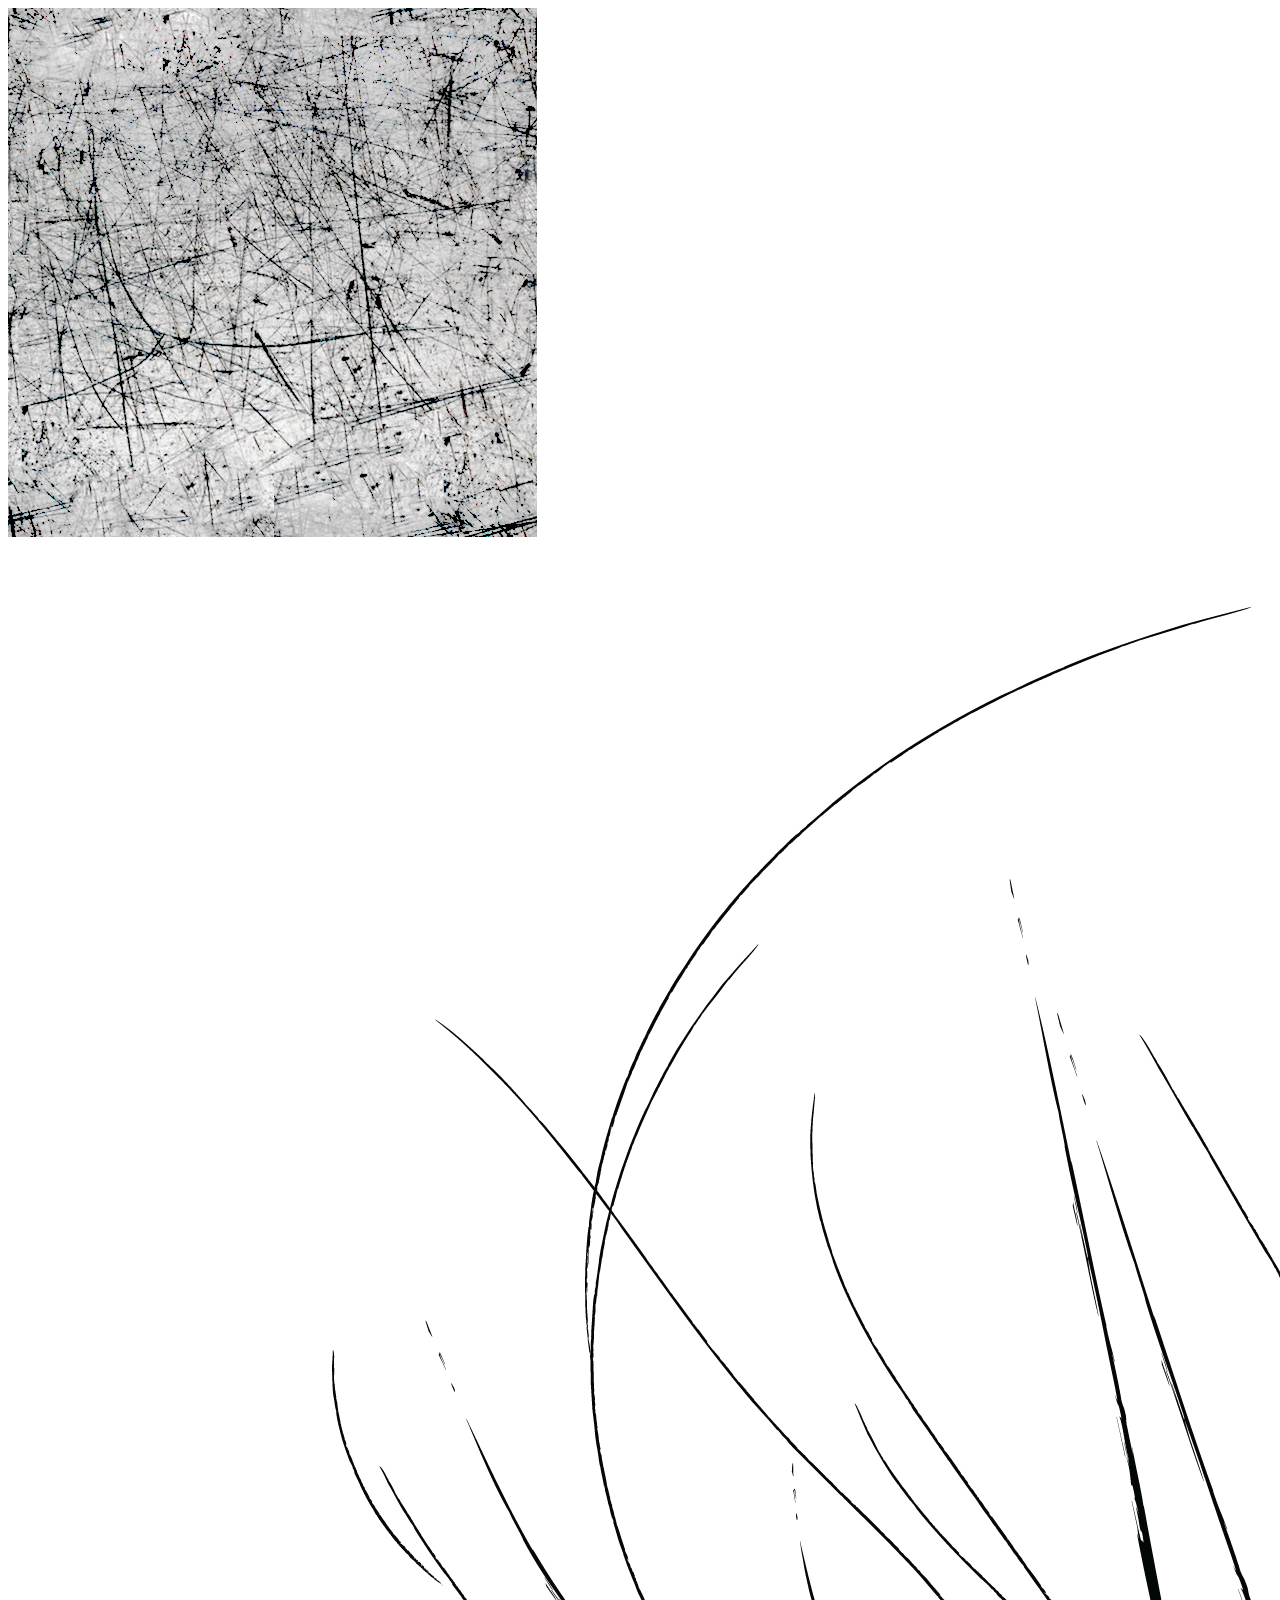
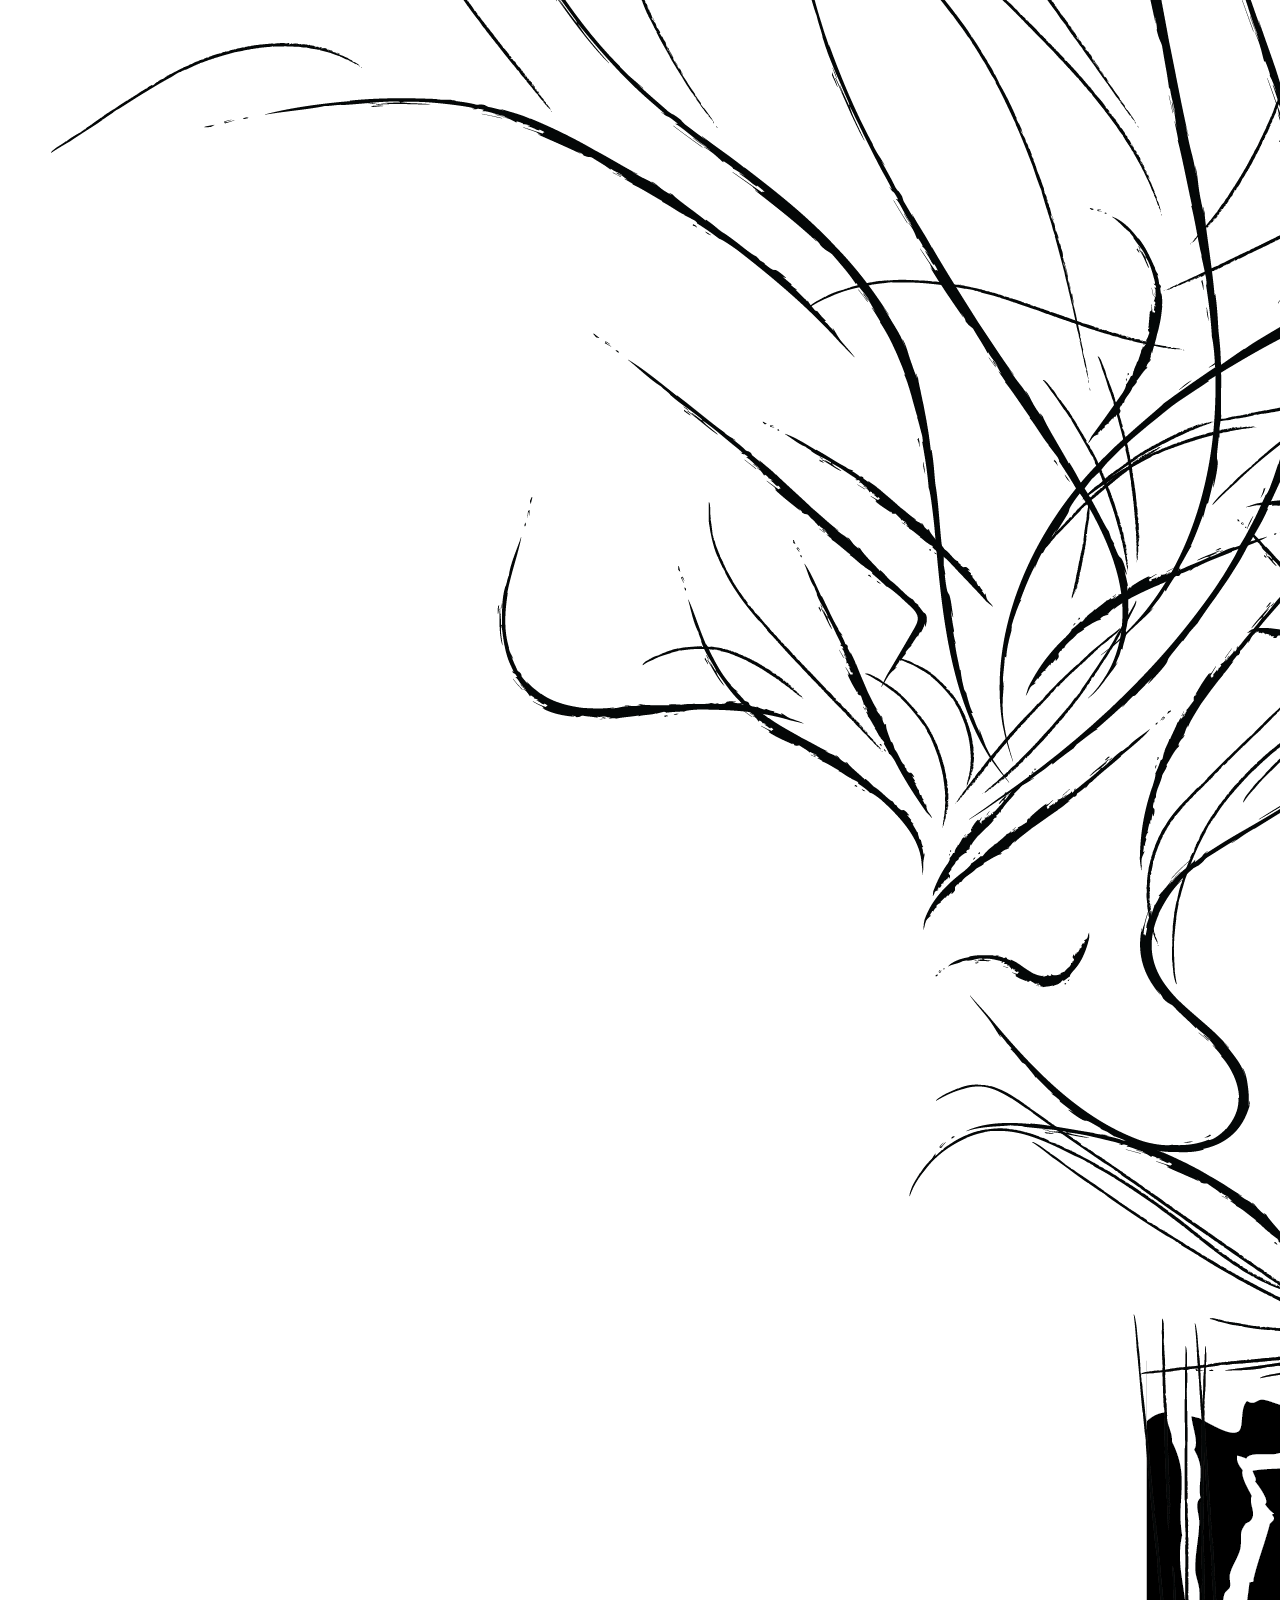
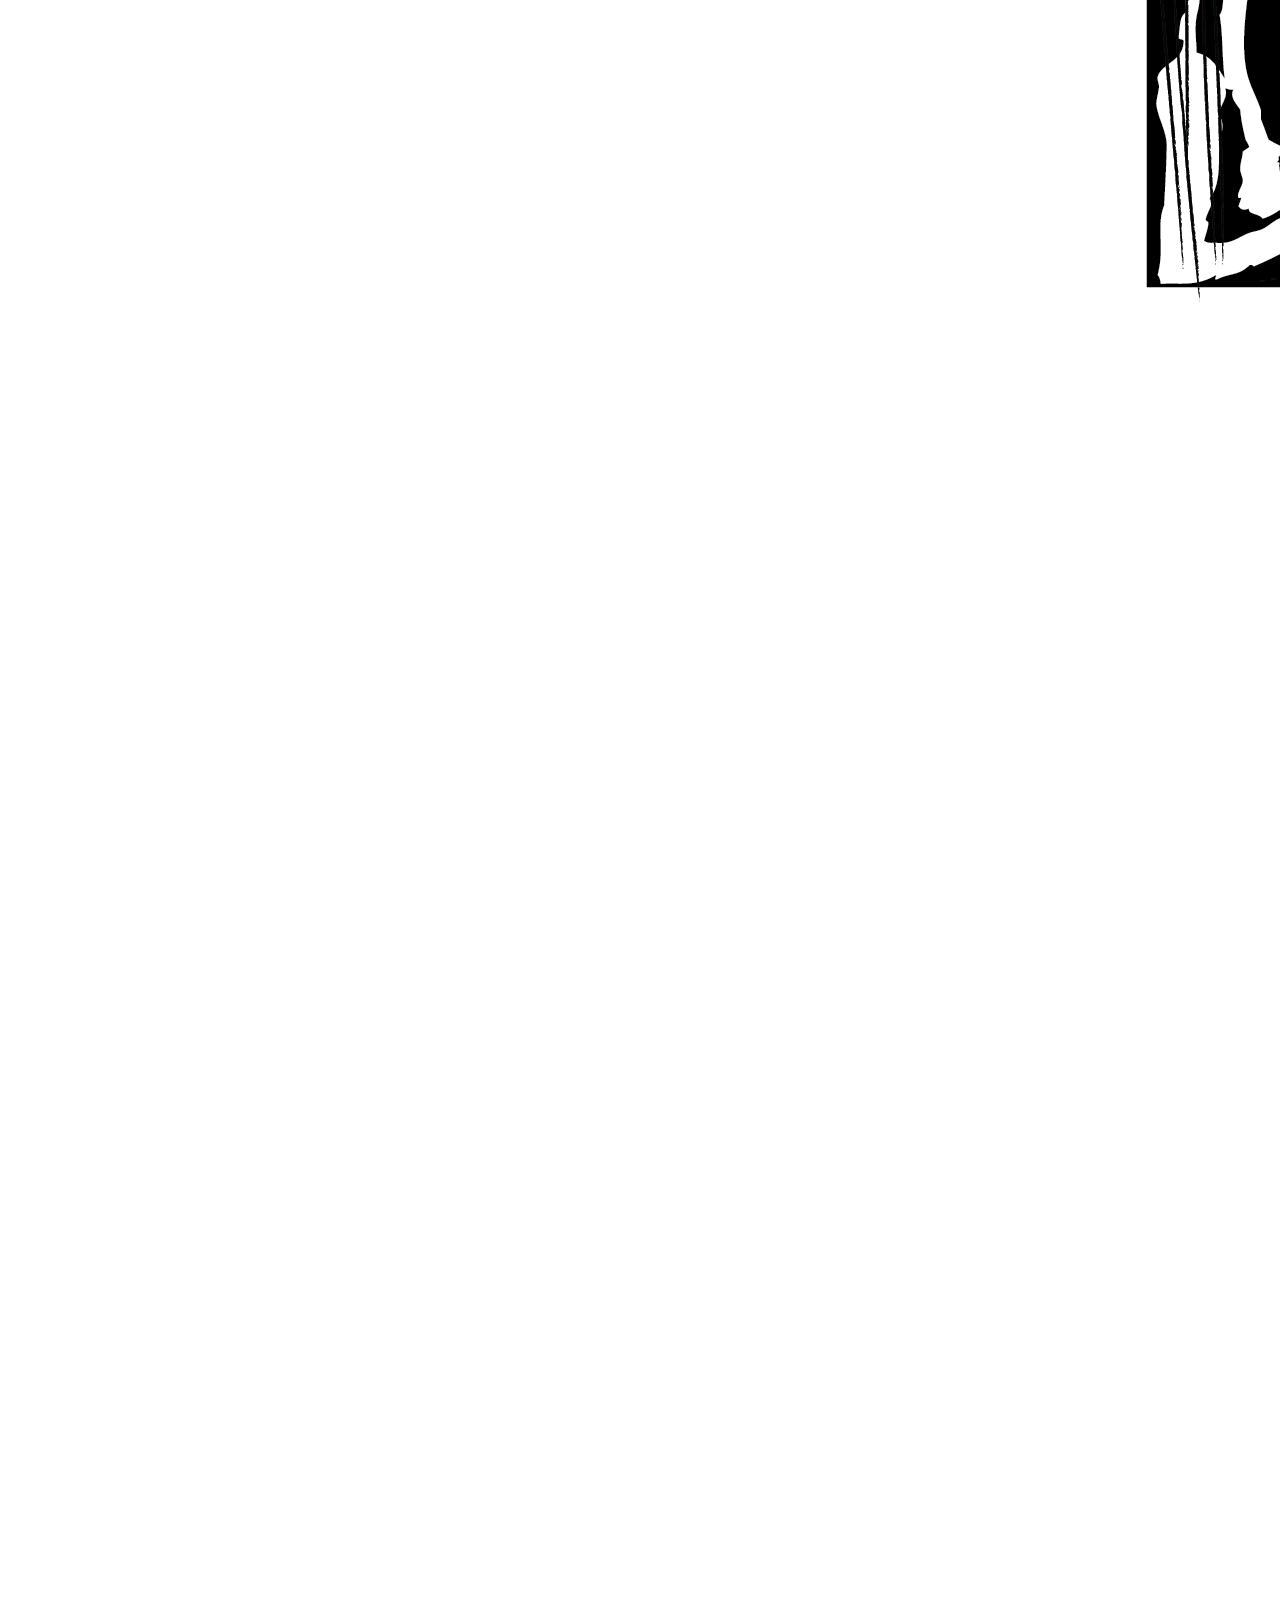
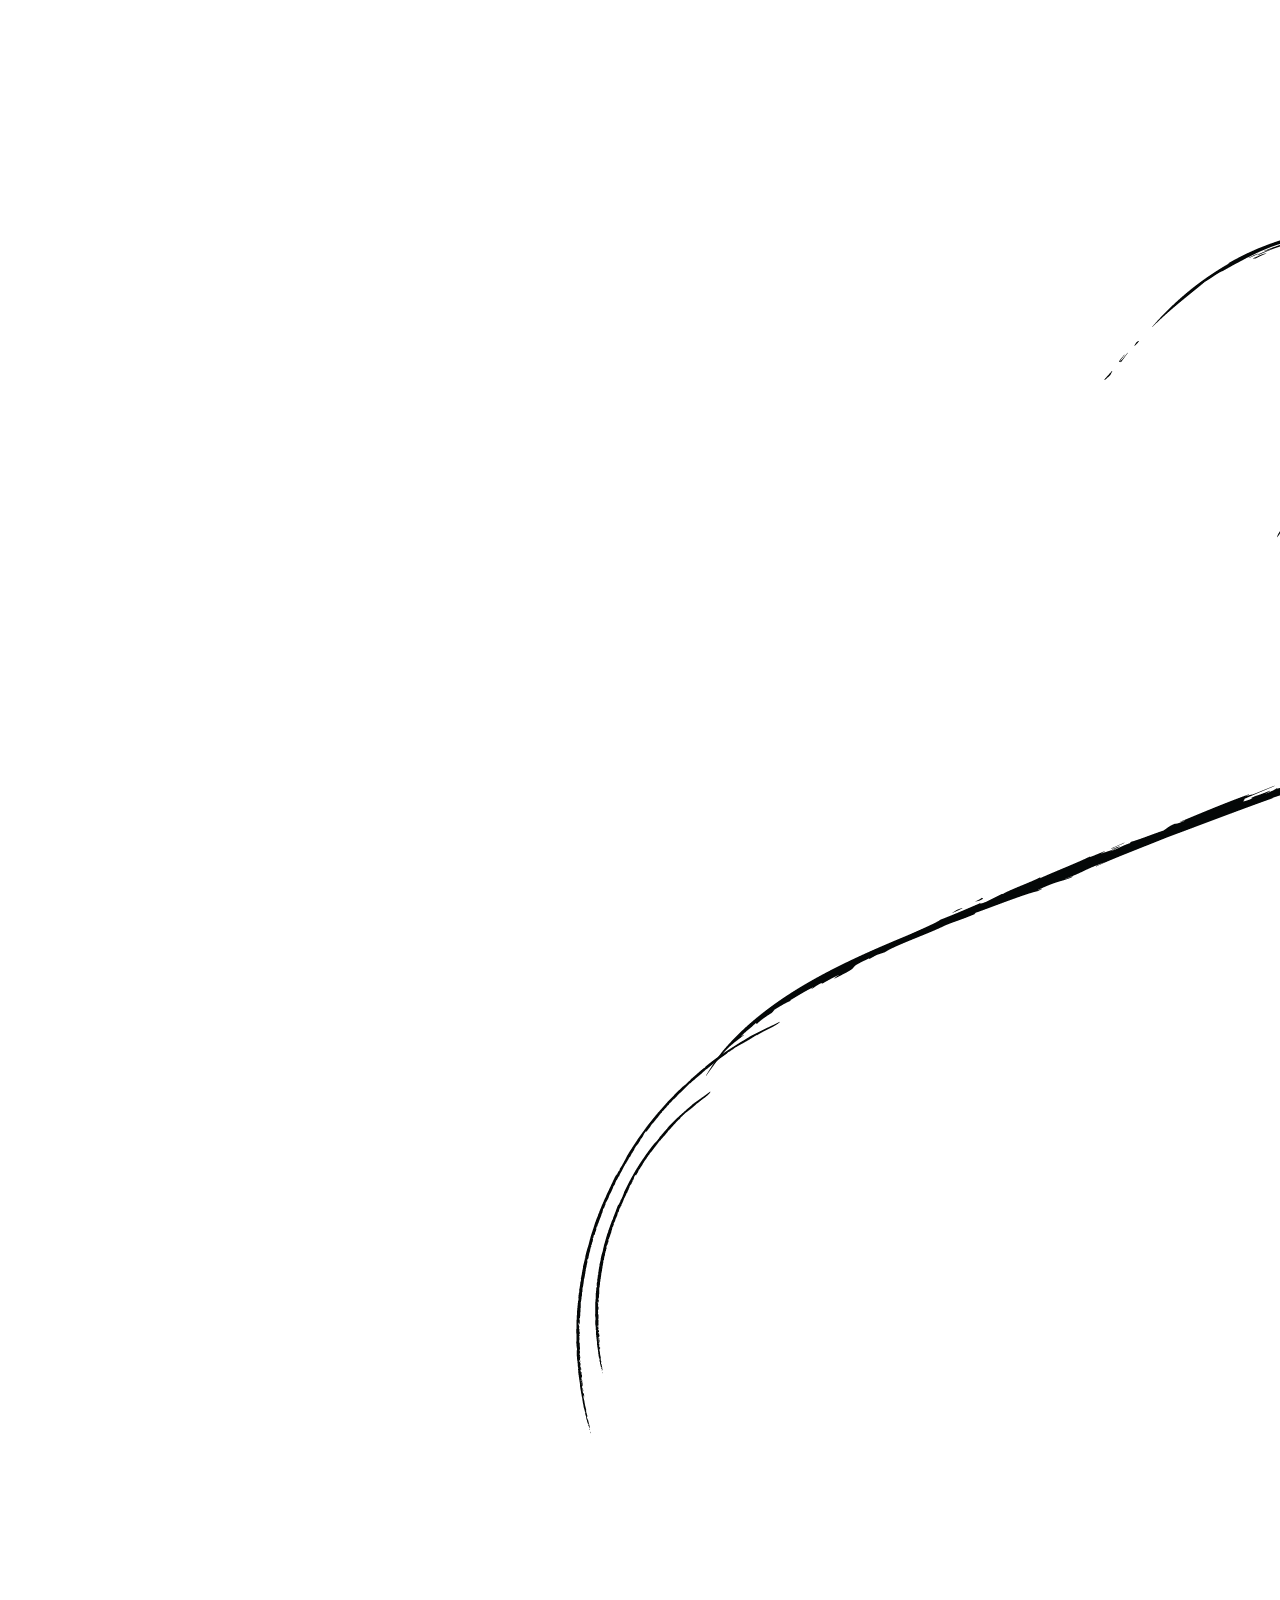
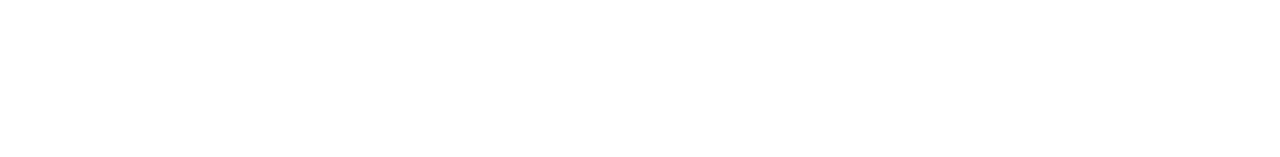
<file: 2.html>
<!DOCTYPE html>
<html>
  <head>
    <meta charset="utf-8">
    <title>VR Book by Be Button</title>
    <link rel="apple-touch-icon" sizes="180x180" href="apple-touch-icon.png">
    <link rel="icon" type="image/png" sizes="32x32" href="favicon-32x32.png">
    <link rel="icon" type="image/png" sizes="16x16" href="favicon-16x16.png">
    <link rel="manifest" href="webmanifest.json">
    <meta name="description" content="Be Button nr.2: Spejling spejling, VR Book publication.">
    <meta name="apple-mobile-web-app-capable" content="yes">
    <script src="https://aframe.io/releases/1.0.4/aframe.min.js"></script>
    <script src="page2.js"></script>

  </head>

  <body>
    <a-scene id="scene" shadow="autoUpdate: false" background="color: #ffffff">

<!-- ASSETS  -->
      <a-assets>

        <a-mixin id='typeButton' ground geometry='primitive:triangle; height:0.2; width:0.2' rotation='0 0 -90' scale='0.2 0.2'></a-mixin>
          <a-asset-item id="2-obj" src="assets/model2.obj"></a-asset-item>
          <a-asset-item id="2-mtl" src="assets/model2.mtl"></a-asset-item>
          <a-asset-item id="spejl-obj" src="assets/spejl.obj"></a-asset-item>
          <a-asset-item id="spejl-mtl" src="assets/spejl.mtl"></a-asset-item>
          <a-asset-item id="spejl2-obj" src="assets/spejling.obj"></a-asset-item>
          <a-asset-item id="spejl2-mtl" src="assets/spejling.mtl"></a-asset-item>
          <img id="skrach" src="assets/skrach-infin-bright.jpg">
          <img id="tree1" src="assets/drawww-02.png">
          <img id="tree2" src="assets/drawww-03.png">

        </a-assets>

<!-- Entities go here -->

<a-entity id="full-text" position="1 2.45 -2.4">
<a-entity id="type1" class="full-text" text="font: GARABD3.TTF-msdf.json; align: left; width: 9; color: #000; negate:false;
value:
Skeens
;" position="1.066 6.28 -2.8" rotation="0 0 0" visible="false"
animation__in="property: visible; from: false; to: true; dur: 2000; delay: 0; easing: easeOutQuad; autoplay: false"
animation__turn="property: rotation; from: 0 0 0; to: -31.863 17,463 13.947; dur: 1000; delay: 14000; autoplay: false"
animation__fall="property: position; from: 1.066 6.28 -2.8; to: 1.283 -1.021 -2.8; dur: 1000; delay: 14000; autoplay: false"
></a-entity>
<a-entity id="type2" class="full-text" text="font: GARABD3.TTF-msdf.json; align: left; width: 9; color: #000; negate:false;
value:
omvendte
;" position="2.675 6.28 -2.8" rotation="0 0 0" visible="false"
animation__in="property: visible; from: false; to: true; dur: 2000; delay: 0; easing: easeOutQuad; autoplay: false"
animation__turn="property: rotation; from: 0 0 0; to: 58.278 0 0; dur: 1000; delay: 14000; autoplay: false"
animation__fall="property: position; from: 2.675 6.28 -2.8; to: 2.675 -1.966 -.0789; dur: 1000; delay: 14000; autoplay: false"></a-entity>
<a-entity id="type3" class="full-text" text="font: GARABD3.TTF-msdf.json; align: left; width: 9; color: #000; negate:false;
value:
spejl
;" position="4.909 6.28 -2.8" rotation="0 0 0" visible="false"
animation__in="property: visible; from: false; to: true; dur: 2000; delay: 0; easing: easeOutQuad; autoplay: false"
></a-entity>
<a-entity id="type4" class="full-text" text="font: GARABD3.TTF-msdf.json; align: left; width: 9; color: #000; negate:false;
value:
fra
;" position="1.066 5.68 -2.8" rotation="0 0 0" visible="false"
animation__in="property: visible; from: false; to: true; dur: 2000; delay: 0; easing: easeOutQuad; autoplay: false"
animation__turn="property: rotation; from: 0 0 0; to: 0 0 -13.82; dur: 1000; delay: 14000; autoplay: false"
animation__fall="property: position; from: 1.066 5.68 -2.8; to: 1.066 -2.8 -1.44; dur: 1000; delay: 14000; autoplay: false"></a-entity>
<a-entity id="type5" class="full-text" text="font: GARABD3.TTF-msdf.json; align: left; width: 9; color: #000; negate:false;
value:
elskere
;" position="1.066 5.08 -2.8" rotation="0 0 0" visible="false"
animation__in="property: visible; from: false; to: true; dur: 2000; delay: 0; easing: easeOutQuad; autoplay: false"
animation__turn="property: rotation; from: 0 0 0; to: -23.366 0 0; dur: 1000; delay: 14000; autoplay: false"
animation__fall="property: position; from: 1.066 5.08 -2.8; to: 1.066 -1.861 1.458; dur: 1000; delay: 14000; autoplay: false"></a-entity>
<a-entity id="type6" class="full-text" text="font: GARABD3.TTF-msdf.json; align: left; width: 9; color: #000; negate:false;
value:
i ske
;" position="2.674 5.08 -2.8" rotation="0 0 0" visible="false"
animation__in="property: visible; from: false; to: true; dur: 2000; delay: 0; easing: easeOutQuad; autoplay: false"
animation__fall="property: position; from: 2.674 5.08 -2.8; to: 2.674 -1.912 2.152; dur: 1000; delay: 14000; autoplay: false"></a-entity>
<a-entity id="type7" class="full-text" text="font: GARABD3.TTF-msdf.json; align: left; width: 9; color: #000; negate:false;
value:
til
;" position="3.8 5.08 -2.8" rotation="0 0 0" visible="false"
animation__in="property: visible; from: false; to: true; dur: 2000; delay: 0; easing: easeOutQuad; autoplay: false"
animation__turn="property: rotation; from: 0 0 0; to: 0 0 33.118; dur: 1000; delay: 14000; autoplay: false"
animation__fall="property: position; from: 3.8 5.08 -2.8; to: 3.8 0.462 -2.8; dur: 1000; delay: 14000; autoplay: false"></a-entity>
<a-entity id="type8" class="full-text" text="font: GARABD3.TTF-msdf.json; align: left; width: 9; color: #000; negate:false;
value:
ordspil
;" position="1.066 4.48 -2.8" rotation="0 0 0" visible="false"
animation__in="property: visible; from: false; to: true; dur: 2000; delay: 0; easing: easeOutQuad; autoplay: false"
animation__turn="property: rotation; from: 0 0 0; to: 0 0 -33.311; dur: 1000; delay: 14000; autoplay: false"
animation__fall="property: position; from: 1.066 4.48 -2.8; to: 2.61 -4.037 -2.8; dur: 1000; delay: 14000; autoplay: false"></a-entity>
<a-entity id="type9" class="full-text" text="font: GARABD3.TTF-msdf.json; align: left; width: 9; color: #000; negate:false;
value:
i hænder,
;" position="2.674 4.48 -2.8" rotation="0 0 0" visible="false"
animation__in="property: visible; from: false; to: true; dur: 2000; delay: 0; easing: easeOutQuad; autoplay: false"
animation__turn="property: rotation; from: 0 0 0; to: 64.346 61.052 45.148; dur: 1000; delay: 14000; autoplay: false"
animation__fall="property: position; from: 2.674 4.48 -2.8; to: 2.674 -0.568 -2.8; dur: 1000; delay: 14000; autoplay: false"></a-entity>
<a-entity id="type10" class="full-text" text="font: GARABD3.TTF-msdf.json; align: left; width: 9; color: #000; negate:false;
value:
stød i
;" position="1.066 3.88 -2.8" rotation="0 0 0" visible="false"
animation__in="property: visible; from: false; to: true; dur: 2000; delay: 0; easing: easeOutQuad; autoplay: false"
animation__turn="property: rotation; from: 0 0 0; to: 64.346 61.052 45.148; dur: 1000; delay: 14000; autoplay: false"
animation__fall="property: position; from: 1.066 3.88 -2.8; to: 2.674 -0.568 -2.8; dur: 1000; delay: 14000; autoplay: false"></a-entity>
<a-entity id="type11" class="full-text" text="font: GARABD3.TTF-msdf.json; align: left; width: 9; color: #000; negate:false;
value:
modersmålet, -
;" position="2.403 3.88 -2.8" rotation="0 0 0" visible="false"
animation__in="property: visible; from: false; to: true; dur: 2000; delay: 0; easing: easeOutQuad; autoplay: false"
animation__turn="property: rotation; from: 0 0 0; to: 59.073 44.678 0; dur: 1000; delay: 14000; autoplay: false"
animation__fall="property: position; from: 2.403 3.88 -2.8; to: 1.575 -1.847 -1.342; dur: 1000; delay: 14000; autoplay: false"></a-entity>
<a-entity id="type12" class="full-text" text="font: GARABD3.TTF-msdf.json; align: left; width: 9; color: #000; negate:false;
value:
kroppe
;" position="1.066 3.28 -2.8" rotation="0 0 0" visible="false"
animation__in="property: visible; from: false; to: true; dur: 2000; delay: 0; easing: easeOutQuad; autoplay: false"
animation__turn="property: rotation; from: 0 0 0; to: 0 0 16.114; dur: 1000; delay: 14000; autoplay: false"
animation__fall="property: position; from: 1.066 3.28 -2.8; to: 2.637 -0.681 0.135; dur: 1000; delay: 14000; autoplay: false"></a-entity>
<a-entity id="type13" class="full-text" text="font: GARABD3.TTF-msdf.json; align: left; width: 9; color: #000; negate:false;
value:
nye nære
;" position="1.066 2.68 -2.8" rotation="0 0 0" visible="false"
animation__in="property: visible; from: false; to: true; dur: 2000; delay: 0; easing: easeOutQuad; autoplay: false"
animation__turn="property: rotation; from: 0 0 0; to: 0 0 -37.525; dur: 1000; delay: 14000; autoplay: false"
animation__fall="property: position; from: 1.066 2.68 -2.8; to: 0.23 -3.838 -0.964; dur: 1000; delay: 14000; autoplay: false"></a-entity>
<a-entity id="type14" class="full-text" text="font: GARABD3.TTF-msdf.json; align: left; width: 9; color: #000; negate:false;
value:
venner
;" position="3.116 2.68 -2.8" rotation="0 0 0" visible="false"
animation__in="property: visible; from: false; to: true; dur: 2000; delay: 0; easing: easeOutQuad; autoplay: false"
animation__turn="property: rotation; from: 0 0 0; to: 64.124 0 0; dur: 1000; delay: 16000; autoplay: false"
animation__fall="property: position; from: 3.116 2.68 -2.8; to: 3.116 -1.71 -2.6; dur: 1000; delay: 16000; autoplay: false"></a-entity>
<a-entity id="type15" class="full-text" text="font: GARABD3.TTF-msdf.json; align: left; width: 9; color: #000; negate:false;
value:
pager
;" position="1.066 2.08 -2.8" rotation="0 0 0" visible="false"
animation__in="property: visible; from: false; to: true; dur: 2000; delay: 0; easing: easeOutQuad; autoplay: false"
animation__turn="property: rotation; from: 0 0 0; to: 36.991 0 0; dur: 1000; delay: 14000; autoplay: false"
animation__fall="property: position; from: 1.066 2.08 -2.8; to: 2.153 -1.734 1.457; dur: 1000; delay: 14000; autoplay: false"></a-entity>
<a-entity id="type16" class="full-text" text="font: GARABD3.TTF-msdf.json; align: left; width: 9; color: #000; negate:false;
value:
ud i et
;" position="2.426 2.08 -2.8" rotation="0 0 0" visible="false"
animation__in="property: visible; from: false; to: true; dur: 2000; delay: 0; easing: easeOutQuad; autoplay: false"
animation__turn="property: rotation; from: 0 0 0; to: 0 0 36.893; dur: 1000; delay: 14000; autoplay: false"
animation__fall="property: position; from: 2.426 2.08 -2.8; to: 2.426 0.634 -1.123; dur: 1000; delay: 14000; autoplay: false"></a-entity>
<a-entity id="type17" class="full-text" text="font: GARABD3.TTF-msdf.json; align: left; width: 9; color: #000; negate:false;
value:
sagflora
;" position="1.066 1.48 -2.8" rotation="0 0 0" visible="false"
animation__in="property: visible; from: false; to: true; dur: 2000; delay: 0; easing: easeOutQuad; autoplay: false"
animation__turn="property: rotation; from: 0 0 0; to: 0 -43.151 0; dur: 1000; delay: 14000; autoplay: false"
animation__fall="property: position; from: 1.066 1.48 -2.8; to: 1.066 -1.771 4.143; dur: 1000; delay: 14000; autoplay: false"></a-entity>
<a-entity id="type18" class="full-text" text="font: GARABD3.TTF-msdf.json; align: left; width: 9; color: #000; negate:false;
value:
vippende, -
;" position="2.904 1.48 -2.8" rotation="0 0 0" visible="false"
animation__in="property: visible; from: false; to: true; dur: 2000; delay: 0; easing: easeOutQuad; autoplay: false"
animation__turn="property: rotation; from: 0 0 0; to: 54.44 0 0; dur: 1000; delay: 14000; autoplay: false"
animation__fall="property: position; from: 2.904 1.48 -2.8; to: 1.371 -1.866 0.936; dur: 1000; delay: 14000; autoplay: false"></a-entity>
<a-entity id="type19" class="full-text" text="font: GARABD3.TTF-msdf.json; align: left; width: 9; color: #000; negate:false;
value:
babyøje
;" position="1.066 0.88 -2.8" rotation="0 0 0" visible="false"
animation__in="property: visible; from: false; to: true; dur: 2000; delay: 0; easing: easeOutQuad; autoplay: false"
animation__turn="property: rotation; from: 0 0 0; to: 0 0 25.191; dur: 1000; delay: 14000; autoplay: false"
animation__fall="property: position; from: 1.066 0.88 -2.8; to: 1.066 -0.146 -0.181; dur: 1000; delay: 14000; autoplay: false"></a-entity>
<a-entity id="type20" class="full-text" text="font: GARABD3.TTF-msdf.json; align: left; width: 9; color: #000; negate:false;
value:
babyøje se!
;" position="2.903 0.68 -2.8" rotation="0 0 0" visible="false"
animation__in="property: visible; from: false; to: true; dur: 2000; delay: 0; easing: easeOutQuad; autoplay: false"
animation__turn="property: rotation; from: 0 0 0; to: 11.901 -53.789 0; dur: 1000; delay: 14000; autoplay: false"
animation__fall="property: position; from: 2.903 0.68 -2.8; to: 0.654 -1.778 2.579; dur: 1000; delay: 14000; autoplay: false"></a-entity>
</a-entity>


        <a-obj-model material="" src="#2-obj" position="-2.38 0 2.173" scale="0.01 0.01 0.01" rotation="0 0 0" color="#000000" mtl="#2-mtl" obj-model=""></a-obj-model>
        <a-obj-model material="" src="#2-obj" position="2.38 0 4.665" scale="0.01 0.01 0.01" rotation="0 180 0" color="#000000" mtl="#2-mtl" obj-model=""></a-obj-model>

        <a-obj-model material="" src="#spejl-obj" position="2.963 0.41 -0.794" scale="0.015 0.015 0.015" rotation="0 0 0" color="#000000" mtl="#spejl-mtl" obj-model=""></a-obj-model>
        <a-obj-model material="" src="#spejl2-obj" position="1.468 0.02 -0.822" scale="0.015 0.015 0.015" rotation="0 0 0" color="#000000" mtl="#spejl2-mtl" obj-model=""></a-obj-model>

        <a-image src="#tree1" width="7.5" height="7.5" position="-2.978 3.55 -0.035"></a-image>
        <a-image src="#tree2" width="7.5" height="7.5" position="2.397 3.533 -0.035"></a-image>

        <a-plane material="src:#skrach; repeat: 5 5" height="10" width="10" rotation="-90 0 0" position="0 0 0"></a-plane>

         <a-entity id='on1' class='link' mixin='typeButton' position='-1.12 0.15 4.141' material='color: #9B0000' data-clickable cursor-animator></a-entity>
        <a-entity id='off1' class='link' geometry='primitive:plane; height:0.2; width:0.2' rotation='0 0 -90' scale='0 0' position='-1.15 0.15 4.141' material='color: #9B0000' visible="false" data-clickable cursor-hold></a-entity>


       <a-light type="ambient" color="#d6d6d6"></a-light>
       <a-light position="5.2 11.82 17.84" type="directional" intensity="1.4" light="intensity: 1.06; castShadow: true"></a-light>



<!-- Camera and Cursor -->

     <a-entity cursor="rayOrigin: mouse; fuse: false;"
                raycaster="objects: [data-clickable];"></a-entity>

        <a-camera look-controls="" wasd-controls="" position="0 1 5.4" rotation="0 0 0" data-aframe-inspector-original-camera="">
        </a-camera>

    </a-scene>
  </body>
</html>
</file>
